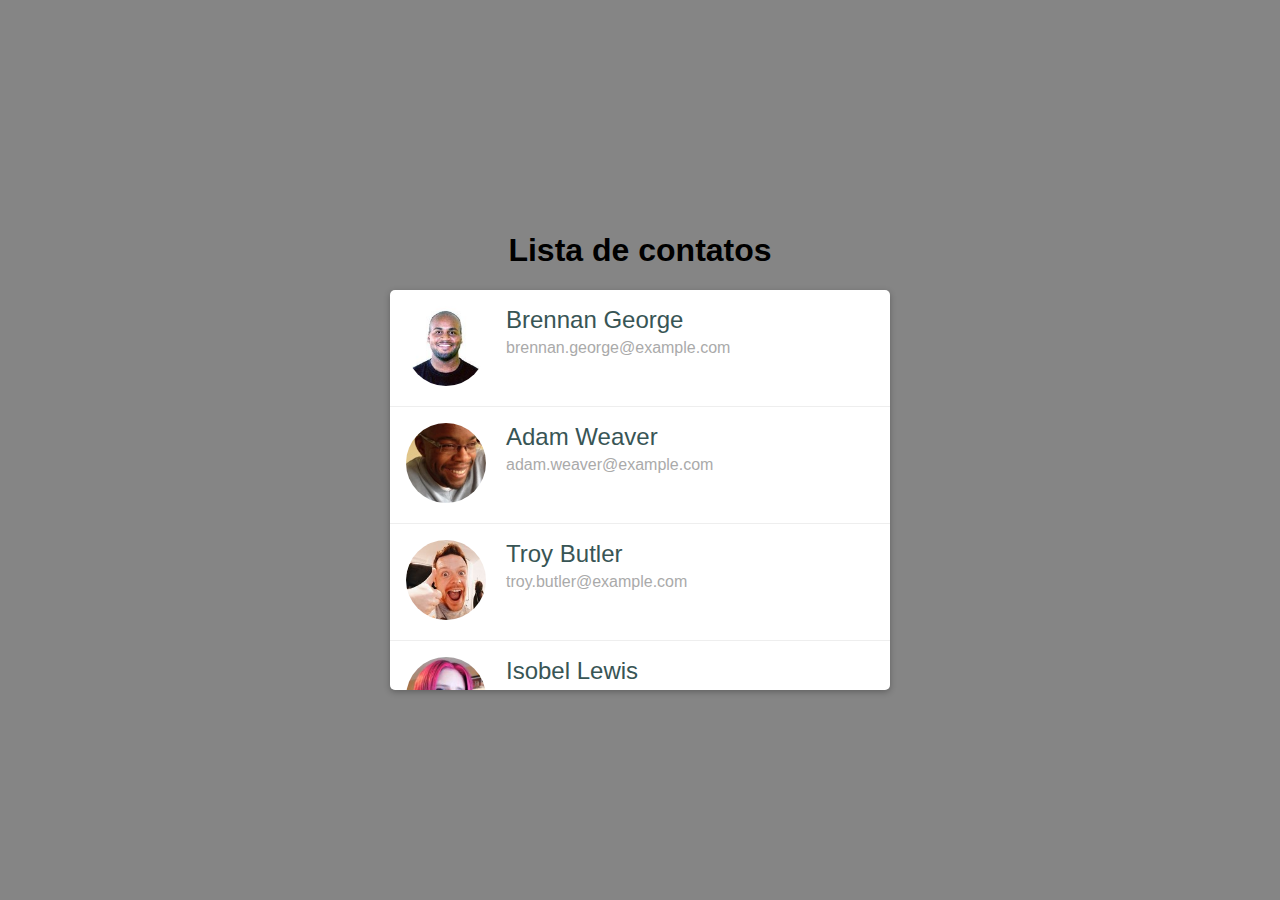
<file: index.html>
<!DOCTYPE html>
<html lang="en">

<head>
    <meta charset="UTF-8">
    <meta http-equiv="X-UA-Compatible" content="IE=edge">
    <meta name="viewport" content="width=device-width, initial-scale=1.0">
    <title>Document</title>
    <link rel="stylesheet" href="estilo.css">

</head>

<body>
    <h1 class="main-title">Lista de contatos</h1>

    <div class="list-wrapper">
        <ul class="list">
            <li class="list-item">
                <div class="list-item__imagem">  
                    <img src="imagens/1.jpg" alt="Brennan George">
                </div>
                <div class="list-item__content">
                    <p class="list-item__name">
                        Brennan George
                    </p>
                    <p class="list-item__email">brennan.george@example.com</p>
                </div>

                <div class="list-item__action"> 
                    <a href="#"><img src="imagens/delete.png" alt="Delete"></a>
                    <a href="#"><img src="imagens/edit.png" alt="Edit"></a>
                </div>
            </li>
            <li class="list-item">
                <div class="list-item__imagem">  
                    <img src="imagens/2.jpg" alt="Brennan George">
                </div>
                <div class="list-item__content">
                    <p class="list-item__name">
                        Adam Weaver
                    </p>
                    <p class="list-item__email">adam.weaver@example.com</p>
                </div>

                <div class="list-item__action"> 
                    <a href="#"><img src="imagens/delete.png" alt="Delete"></a>
                    <a href="#"><img src="imagens/edit.png" alt="Edit"></a>
                </div>
            </li>
            <li class="list-item">
                <div class="list-item__imagem">  
                    <img src="imagens/3.jpg" alt="Brennan George">
                </div>
                <div class="list-item__content">
                    <p class="list-item__name">
                        Troy Butler
                    </p>
                    <p class="list-item__email">troy.butler@example.com</p>
                </div>

                <div class="list-item__action"> 
                    <a href="#"><img src="imagens/delete.png" alt="Delete"></a>
                    <a href="#"><img src="imagens/edit.png" alt="Edit"></a>
                </div>
            </li>
            <li class="list-item">
                <div class="list-item__imagem">  
                    <img src="imagens/4.jpg" alt="Brennan George">
                </div>
                <div class="list-item__content">
                    <p class="list-item__name">
                        Isobel Lewis
                    </p>
                    <p class="list-item__email">isobel.lewis@example.com</p>
                </div>

                <div class="list-item__action"> 
                    <a href="#"><img src="imagens/delete.png" alt="Delete"></a>
                    <a href="#"><img src="imagens/edit.png" alt="Edit"></a>
                </div>
            </li>
            <li class="list-item">
                <div class="list-item__imagem">  
                    <img src="imagens/5.jpg" alt="Brennan George">
                </div>
                <div class="list-item__content">
                    <p class="list-item__name">
                        Lisa Garcia
                    </p>
                    <p class="list-item__email">lisa.garcia@example.com</p>
                </div>

                <div class="list-item__action"> 
                    <a href="#"><img src="imagens/delete.png" alt="Delete"></a>
                    <a href="#"><img src="imagens/edit.png" alt="Edit"></a>
                </div>
            </li>
            <li class="list-item">
                <div class="list-item__imagem">  
                    <img src="imagens/6.jpg" alt="Brennan George">
                </div>
                <div class="list-item__content">
                    <p class="list-item__name">
                        Carolyn Silva
                    </p>
                    <p class="list-item__email">carolyn.silva@example.com</p>
                </div>

                <div class="list-item__action"> 
                    <a href="#"><img src="imagens/delete.png" alt="Delete"></a>
                    <a href="#"><img src="imagens/edit.png" alt="Edit"></a>
                </div>
            </li>
        </ul>

    </div>

</body>

</html>
</file>
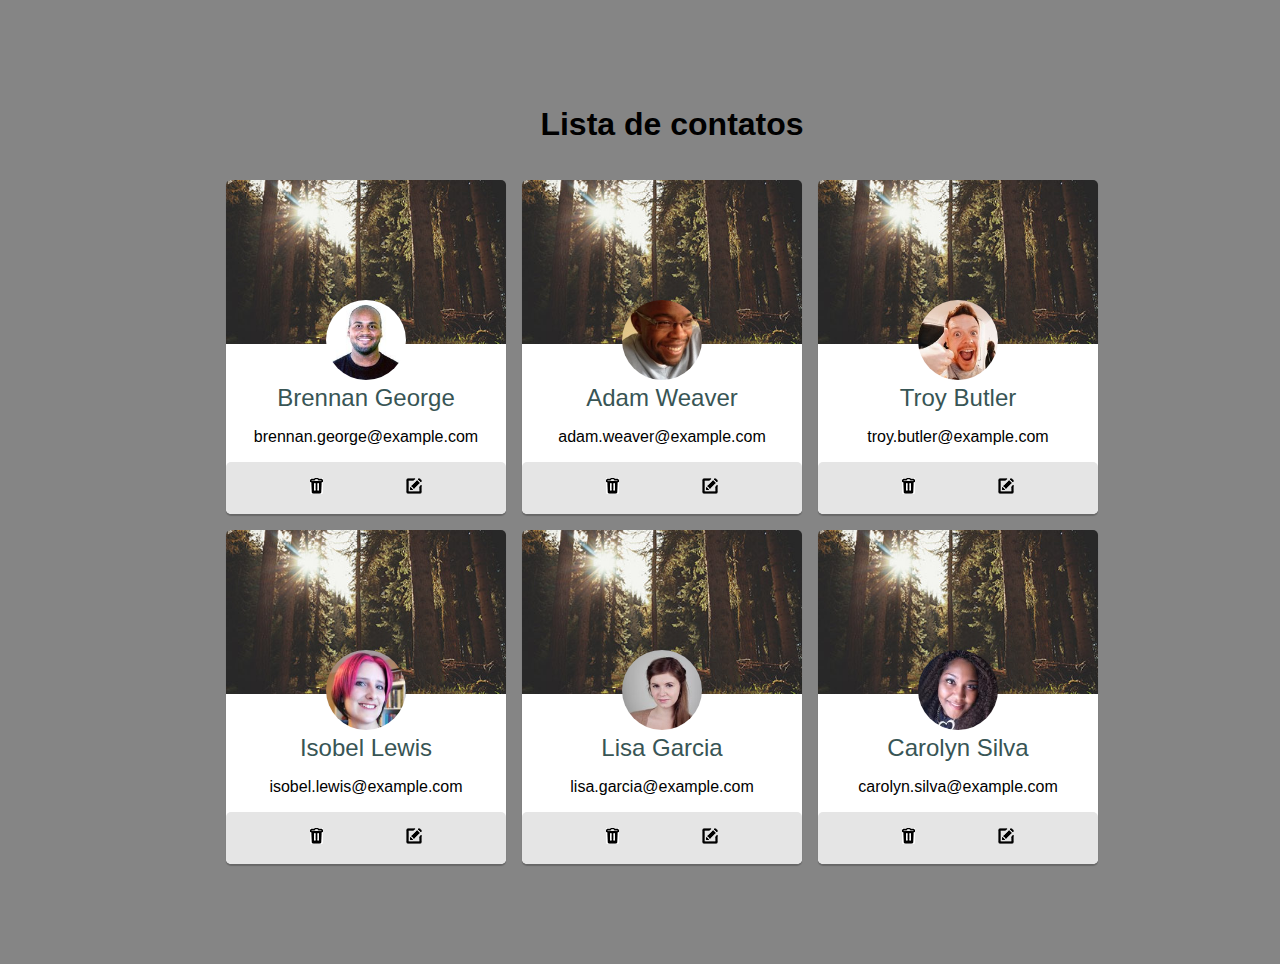
<file: index2.html>
<!DOCTYPE html>
<html lang="pt-br">

<head>
    <meta charset="UTF-8">
    <meta http-equiv="X-UA-Compatible" content="IE=edge">
    <meta name="viewport" content="width=device-width, initial-scale=1.0">
    <title>Document</title>
    <link rel="stylesheet" href="estilo2.css">

</head>

<body>
    <h1 class="main-title">Lista de contatos</h1>

    <div class="list-wrapper">
        <ul class="list">
            <li class="list-item">
                <div class="list-item__imagem">  
                    <img src="imagens/1.jpg" alt="Brennan George">
                </div>
                <div class="list-item__content">
                    <p class="list-item__name">
                        Brennan George
                    </p>
                    <p class="list-item__email">brennan.george@example.com</p>
                </div>

                <div class="list-item__action"> 
                    <a href="#"><img src="imagens/delete.png" alt="Delete"></a>
                    <a href="#"><img src="imagens/edit.png" alt="Edit"></a>
                </div>
            </li>
            <li class="list-item">
                <div class="list-item__imagem">  
                    <img src="imagens/2.jpg" alt="Brennan George">
                </div>
                <div class="list-item__content">
                    <p class="list-item__name">
                        Adam Weaver
                    </p>
                    <p class="list-item__email">adam.weaver@example.com</p>
                </div>

                <div class="list-item__action"> 
                    <a href="#"><img src="imagens/delete.png" alt="Delete"></a>
                    <a href="#"><img src="imagens/edit.png" alt="Edit"></a>
                </div>
            </li>
            <li class="list-item">
                <div class="list-item__imagem">  
                    <img src="imagens/3.jpg" alt="Brennan George">
                </div>
                <div class="list-item__content">
                    <p class="list-item__name">
                        Troy Butler
                    </p>
                    <p class="list-item__email">troy.butler@example.com</p>
                </div>

                <div class="list-item__action"> 
                    <a href="#"><img src="imagens/delete.png" alt="Delete"></a>
                    <a href="#"><img src="imagens/edit.png" alt="Edit"></a>
                </div>
            </li>
            <li class="list-item">
                <div class="list-item__imagem">  
                    <img src="imagens/4.jpg" alt="Brennan George">
                </div>
                <div class="list-item__content">
                    <p class="list-item__name">
                        Isobel Lewis
                    </p>
                    <p class="list-item__email">isobel.lewis@example.com</p>
                </div>

                <div class="list-item__action"> 
                    <a href="#"><img src="imagens/delete.png" alt="Delete"></a>
                    <a href="#"><img src="imagens/edit.png" alt="Edit"></a>
                </div>
            </li>
            <li class="list-item">
                <div class="list-item__imagem">  
                    <img src="imagens/5.jpg" alt="Brennan George">
                </div>
                <div class="list-item__content">
                    <p class="list-item__name">
                        Lisa Garcia
                    </p>
                    <p class="list-item__email">lisa.garcia@example.com</p>
                </div>

                <div class="list-item__action"> 
                    <a href="#"><img src="imagens/delete.png" alt="Delete"></a>
                    <a href="#"><img src="imagens/edit.png" alt="Edit"></a>
                </div>
            </li>
            <li class="list-item">
                <div class="list-item__imagem">  
                    <img src="imagens/6.jpg" alt="Brennan George">
                </div>
                <div class="list-item__content">
                    <p class="list-item__name">
                        Carolyn Silva
                    </p>
                    <p class="list-item__email">carolyn.silva@example.com</p>
                </div>

                <div class="list-item__action"> 
                    <a href="#"><img src="imagens/delete.png" alt="Delete"></a>
                    <a href="#"><img src="imagens/edit.png" alt="Edit"></a>
                </div>
            </li>
        </ul>

    </div>

</body>

</html>
</file>
<file: estilo.css>
body {
    background-color: rgb(133, 133, 133);
    margin: 0;
    padding: 0;
    font-family: 'Lucida Sans', 'Lucida Sans Regular', 'Lucida Grande', 'Lucida Sans Unicode', Geneva, Verdana, sans-serif;

    height: 100vh;
    width: 100vw;

    display: flex;
    justify-content: center;
    align-items: center;
    flex-direction: column;
}

.main-title {
    color: black;
}

.list-wrapper {
    background-color: white;
    width: 90%;
    max-width: 500px;
    max-height: 400px;
    overflow-y: auto;
    border-radius: 5px;
    box-shadow: 0 2px 6px rgba(0, 0, 0, 0.274);
}

.list {
    list-style-type: none;
    padding: 0;
    margin: 0px;
}

.list-item {
    display: flex;
    border-bottom: 1px solid #eee;
    padding: 16px;
}

.list-item__imagem img {
    width: 80px;
    border-radius: 50%;
}

.list-item__content {
    padding: 0px 20px;
    flex-grow: 1;
}

.list-item__name {
    font-size: 24px;
    color: #385555;
    margin: 0;
}

.list-item__email {
    margin: 5px 0 0;
    color: #aaa;
}

.list-item:hover {
    background-color: #e8e8e8;
}

.list-item__action {
    display: flex;
    gap: 16px;
    align-items: center;
    opacity: 0;
}

.list-item:hover .list-item__action {
    display: flex;
    opacity: 0.3;
}
</file>
<file: estilo2.css>
body {
    background-color: rgb(133, 133, 133);
    margin: 0;
    padding: 32px;
    font-family: 'Lucida Sans', 'Lucida Sans Regular', 'Lucida Grande', 'Lucida Sans Unicode', Geneva, Verdana, sans-serif;

    height: 100vh;
    width: 100vw;

    display: flex;
    justify-content: center;
    align-items: center;
    flex-direction: column;
}

h1.main-title {
    color: black;
    text-align: center;
}

.list {
    width: 90%;
    max-width: 960px;
    display: flex;
    flex-wrap: wrap;
    justify-content: center;
    gap: 16px;
    list-style-type: none;
}

.list-item {
    flex-basis: 280px;
    background-color: white;
    border-radius: 5px;
    text-align: center;
    box-shadow: 0 2px 1px rgba(0, 0, 0, 0.219);
    background-image: url(imagens/thumb02.jpg);
    background-size: 100%;
    background-repeat: no-repeat;
}

.list-item__imagem img {
    border-radius: 50%;
    width: 80px;
    margin-top: 120px;
}

.list-item__name {
    margin: 0;
    font-size: 24px;
    color: #385555;
}

.list-item__action {
    display: flex;
    background-color: #e5e5e5;
    padding: 16px;
    justify-content: space-evenly;
    gap: 16px;
    border-radius: 5px;
}

.list-item__action:hover {
    background-color: lightgray;
}
</file>
